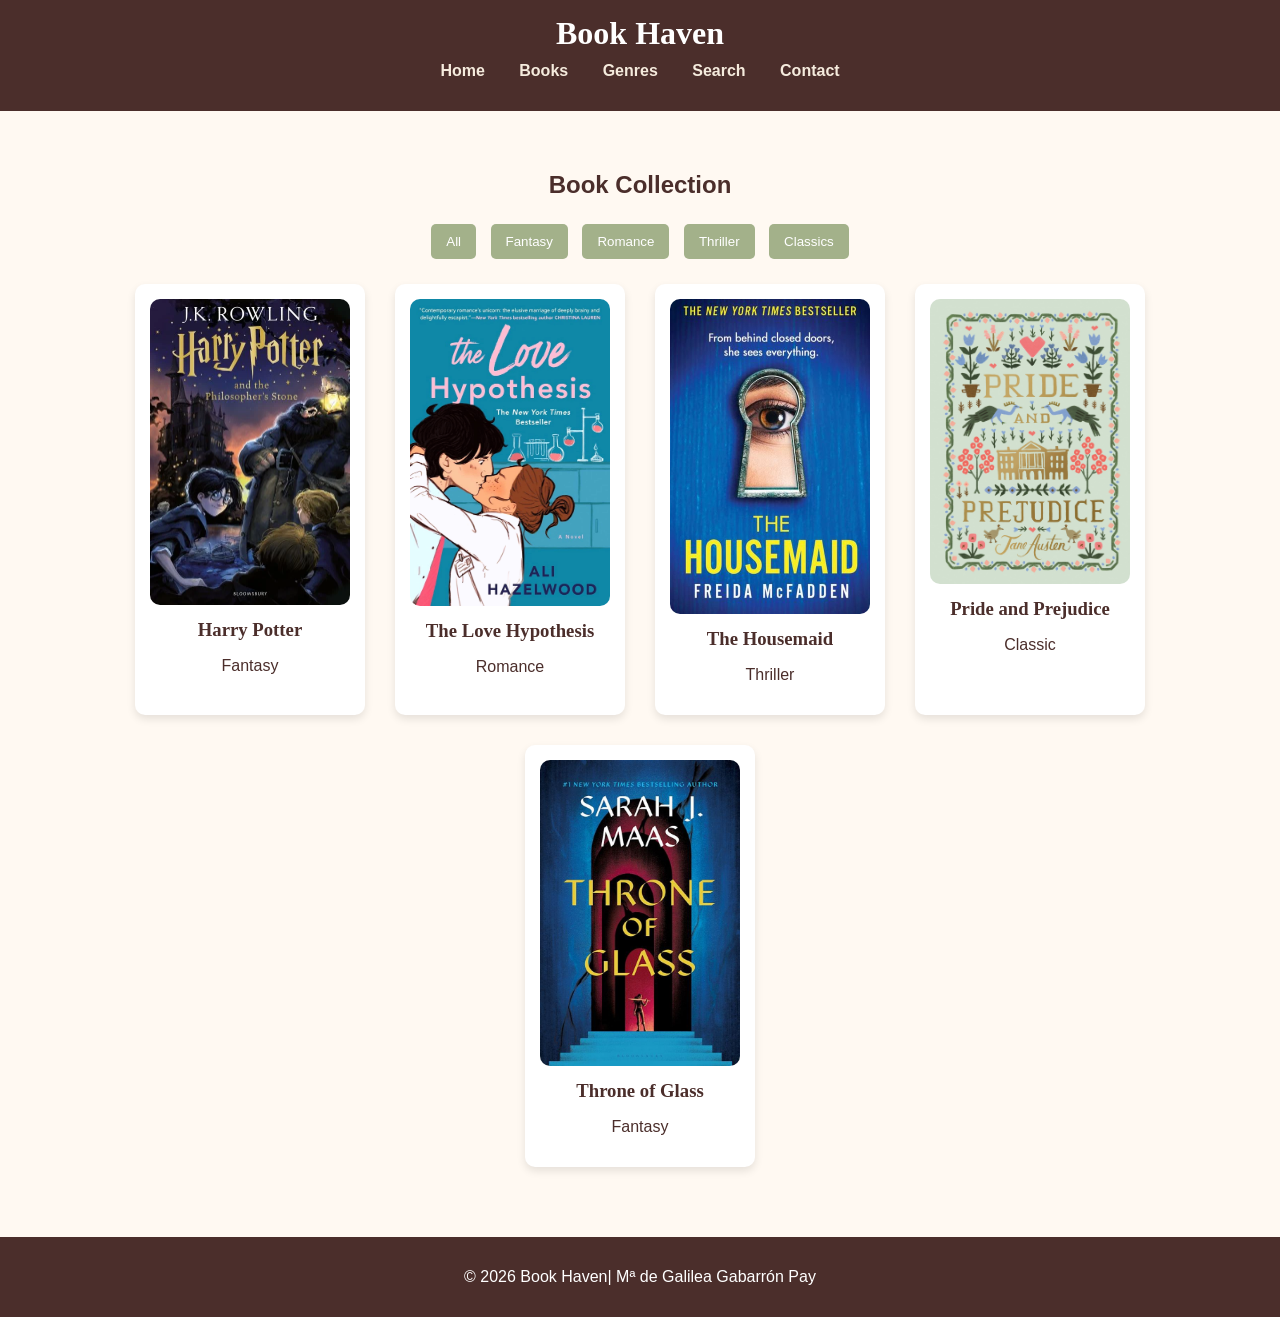
<file: books.html>
<!DOCTYPE html>
<html lang="en">
<head>
    <meta charset="UTF-8">
    <meta name="viewport" content="width=device-width, initial-scale=1.0">
    <title>Book Haven - Books</title>
    <link rel="stylesheet" href="style.css">
</head>

<body>

<header>
    <h1>Book Haven</h1>
    <nav>
        <ul>
            <li><a href="index.html">Home</a></li>
            <li><a href="books.html">Books</a></li>
            <li><a href="genres.html">Genres</a></li>
            <li><a href="search.html">Search</a></li>
            <li><a href="contact.html">Contact</a></li>
        </ul>
    </nav>
</header>

<section class="featured">
    <h2>Book Collection</h2>

    <!-- FILTER BUTTONS -->
    <div class="filters">
        <button onclick="filterBooks('all')">All</button>
        <button onclick="filterBooks('fantasy')">Fantasy</button>
        <button onclick="filterBooks('romance')">Romance</button>
        <button onclick="filterBooks('thriller')">Thriller</button>
        <button onclick="filterBooks('classic')">Classics</button>
    </div>

    <!-- BOOKS -->
    <div class="book-container">

        <div class="book fantasy">
            <img src="images/book2.webp">
            <h3>Harry Potter</h3>
            <p>Fantasy</p>
        </div>

        <div class="book romance">
            <img src="images/book4.jpg">
            <h3>The Love Hypothesis</h3>
            <p>Romance</p>
        </div>

        <div class="book thriller">
            <img src="images/book5.jpg">
            <h3>The Housemaid</h3>
            <p>Thriller</p>
        </div>

        <div class="book classic">
            <img src="images/book6.jpg">
            <h3>Pride and Prejudice</h3>
            <p>Classic</p>
        </div>

        <div class="book fantasy">
            <img src="images/book7.jpg">
            <h3>Throne of Glass</h3>
            <p>Fantasy</p>
        </div>

    </div>
</section>

<footer>
    <p>© 2026 Book Haven| Mª de Galilea Gabarrón Pay</p>
</footer>

<script src="script.js"></script>

</body>
</html>
</file>
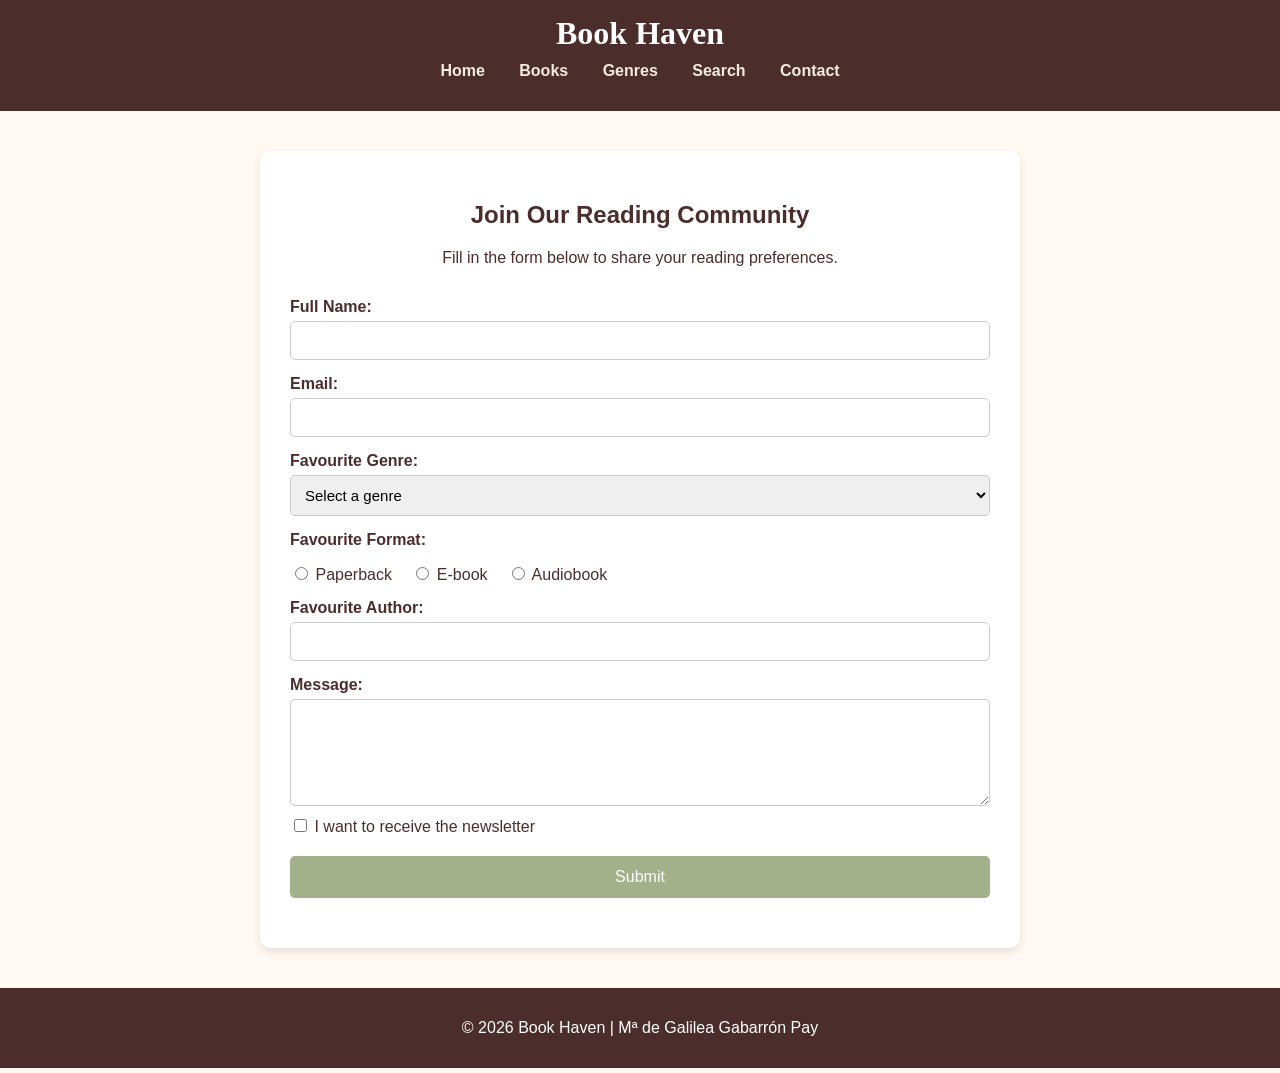
<file: contact.html>
<!DOCTYPE html>
<html lang="en">
<head>
    <meta charset="UTF-8">
    <meta name="viewport" content="width=device-width, initial-scale=1.0">
    <title>Book Haven - Contact</title>
    <meta name="description" content="Contact Book Haven and share your reading preferences.">
    <link rel="stylesheet" href="style.css">
</head>
<body>

    <header>
        <h1>Book Haven</h1>
        <nav>
            <ul>
                <li><a href="index.html">Home</a></li>
                <li><a href="books.html">Books</a></li>
                <li><a href="genres.html">Genres</a></li>
                <li><a href="search.html">Search</a></li>
                <li><a href="contact.html">Contact</a></li>
            </ul>
        </nav>
    </header>

    <section class="contact-page">
        <h2>Join Our Reading Community</h2>
        <p>Fill in the form below to share your reading preferences.</p>

        <form id="contactForm">
            <label for="fullname">Full Name:</label>
            <input type="text" id="fullname" name="fullname">

            <label for="email">Email:</label>
            <input type="text" id="email" name="email">

            <label for="genre">Favourite Genre:</label>
            <select id="genre" name="genre">
                <option value="">Select a genre</option>
                <option value="Fantasy">Fantasy</option>
                <option value="Romance">Romance</option>
                <option value="Thriller">Thriller</option>
                <option value="Classic">Classic</option>
                <option value="Science Fiction">Science Fiction</option>
            </select>

            <label>Favourite Format:</label>
            <div class="radio-group">
                <input type="radio" id="paperback" name="format" value="Paperback">
                <label for="paperback">Paperback</label>

                <input type="radio" id="ebook" name="format" value="E-book">
                <label for="ebook">E-book</label>

                <input type="radio" id="audiobook" name="format" value="Audiobook">
                <label for="audiobook">Audiobook</label>
            </div>

            <label for="author">Favourite Author:</label>
            <input type="text" id="author" name="author">

            <label for="message">Message:</label>
            <textarea id="message" name="message" rows="5"></textarea>

            <div class="checkbox-group">
                <input type="checkbox" id="newsletter" name="newsletter">
                <label for="newsletter">I want to receive the newsletter</label>
            </div>

            <button type="button" onclick="validateForm()">Submit</button>
        </form>

        <p id="formMessage"></p>
    </section>

    <footer>
        <p>© 2026 Book Haven | Mª de Galilea Gabarrón Pay</p>
    </footer>

    <script src="script.js"></script>
</body>
</html>
</file>
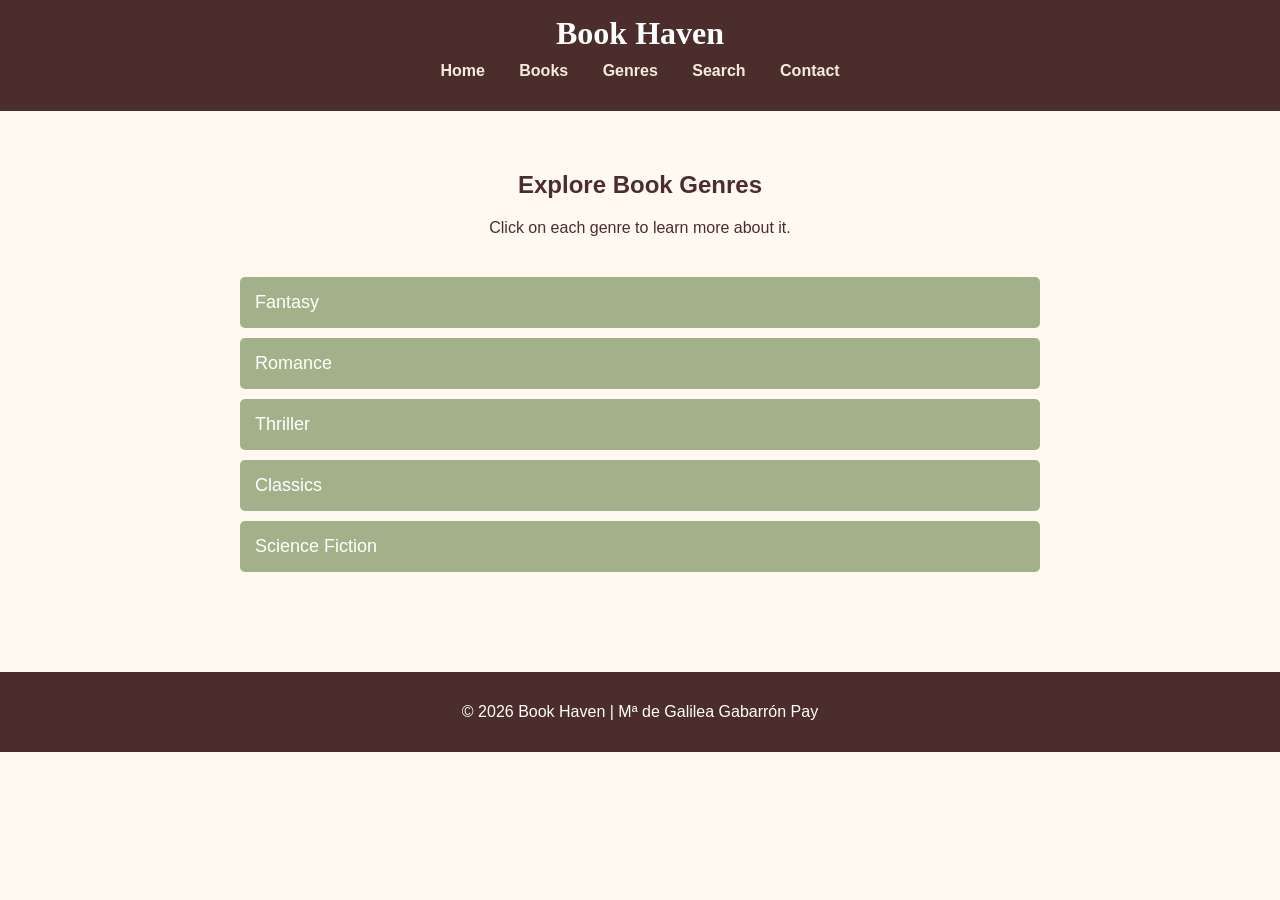
<file: genres.html>
<!DOCTYPE html>
<html lang="en">
<head>
    <meta charset="UTF-8">
    <meta name="viewport" content="width=device-width, initial-scale=1.0">
    <title>Book Haven - Genres</title>
    <meta name="description" content="Explore different book genres and find the perfect style for your next read.">
    <link rel="stylesheet" href="style.css">
</head>
<body>

    <header>
        <h1>Book Haven</h1>
        <nav>
            <ul>
                <li><a href="index.html">Home</a></li>
                <li><a href="books.html">Books</a></li>
                <li><a href="genres.html">Genres</a></li>
                <li><a href="search.html">Search</a></li>
                <li><a href="contact.html">Contact</a></li>
            </ul>
        </nav>
    </header>

    <section class="genres-page">
        <h2>Explore Book Genres</h2>
        <p>Click on each genre to learn more about it.</p>

        <div class="accordion-container">

            <button class="accordion">Fantasy</button>
            <div class="panel">
                <p>Fantasy books include magical worlds, mythical creatures, and exciting adventures. They allow readers to escape into imaginative stories.</p>
            </div>

            <button class="accordion">Romance</button>
            <div class="panel">
                <p>Romance novels focus on love, relationships, and emotional connections. They are popular for their engaging and heartfelt stories.</p>
            </div>

            <button class="accordion">Thriller</button>
            <div class="panel">
                <p>Thriller books are full of suspense, tension, and unexpected twists. They keep readers interested from beginning to end.</p>
            </div>

            <button class="accordion">Classics</button>
            <div class="panel">
                <p>Classic books are well-known literary works that remain important over time. They often explore universal themes and memorable characters.</p>
            </div>

            <button class="accordion">Science Fiction</button>
            <div class="panel">
                <p>Science fiction stories explore futuristic ideas, advanced technology, space travel, and life beyond our world.</p>
            </div>

        </div>
    </section>

    <footer>
        <p>© 2026 Book Haven | Mª de Galilea Gabarrón Pay</p>
    </footer>

    <script src="script.js"></script>
</body>
</html>
</file>
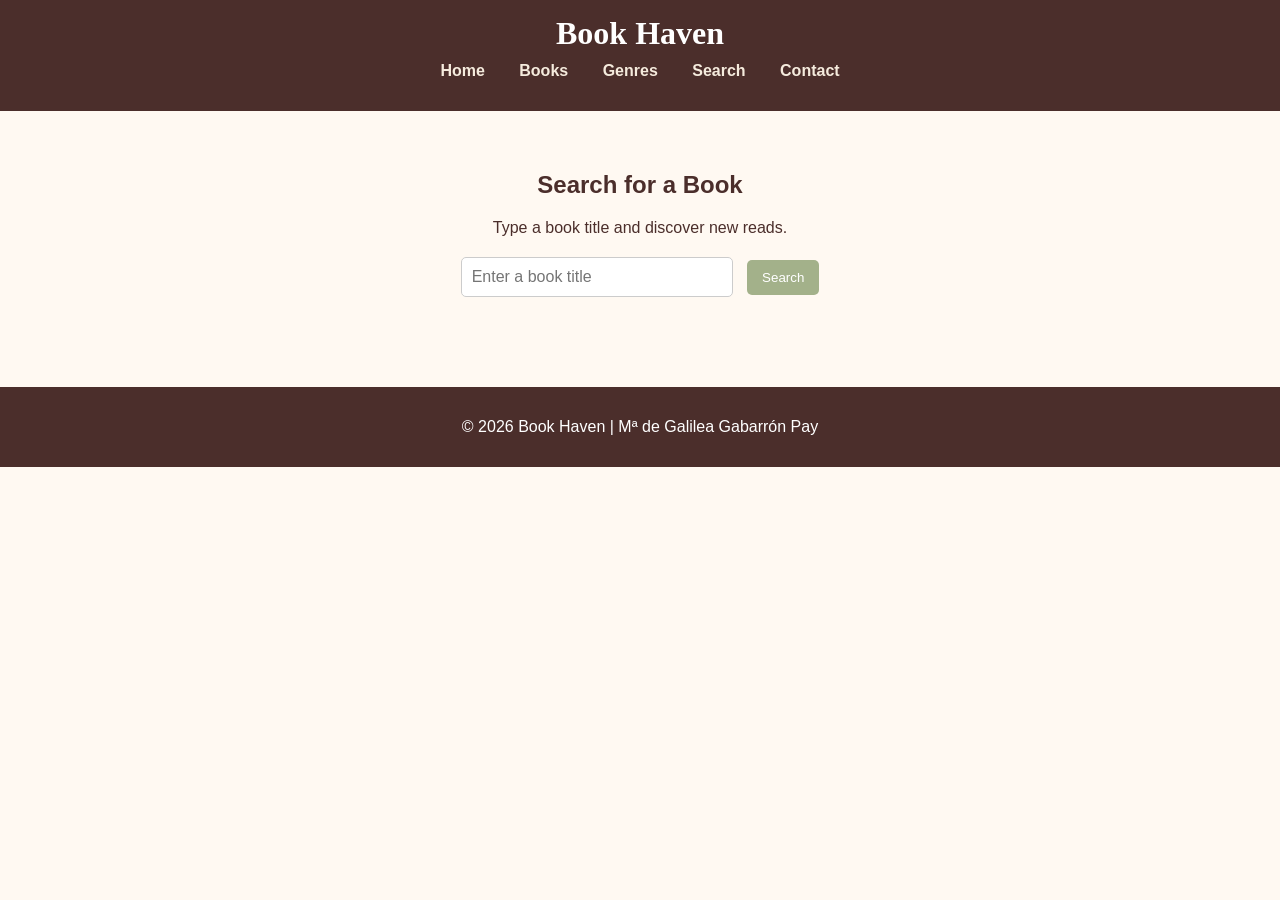
<file: search.html>
<!DOCTYPE html>
<html lang="en">
<head>
    <meta charset="UTF-8">
    <meta name="viewport" content="width=device-width, initial-scale=1.0">
    <title>Book Haven - Search</title>
    <meta name="description" content="Search for books and discover new titles at Book Haven.">
    <link rel="stylesheet" href="style.css">
</head>
<body>

    <header>
        <h1>Book Haven</h1>
        <nav>
            <ul>
                <li><a href="index.html">Home</a></li>
                <li><a href="books.html">Books</a></li>
                <li><a href="genres.html">Genres</a></li>
                <li><a href="search.html">Search</a></li>
                <li><a href="contact.html">Contact</a></li>
            </ul>
        </nav>
    </header>

    <section class="search-page">
        <h2>Search for a Book</h2>
        <p>Type a book title and discover new reads.</p>

        <div class="search-box">
            <input type="text" id="searchInput" placeholder="Enter a book title">
            <button onclick="searchBooks()">Search</button>
        </div>

        <div id="results" class="results-container"></div>
    </section>

    <footer>
        <p>© 2026 Book Haven | Mª de Galilea Gabarrón Pay</p>
    </footer>

    <script src="script.js"></script>
</body>
</html>
</file>
<file: style.css>
body {
    margin: 0;
    font-family: Arial, sans-serif;
    background-color: #FFF9F2;
    color: #4B2E2B;
}

header {
    background-color: #4B2E2B;
    color: white;
    padding: 15px;
    text-align: center;
}

header h1 {
    margin: 0;
    font-family: Georgia, serif;
}

nav ul {
    list-style: none;
    padding: 0;
    margin-top: 10px;
}

nav ul li {
    display: inline;
    margin: 0 15px;
}

nav ul li a {
    text-decoration: none;
    color: #F5EBDD;
    font-weight: bold;
}

nav ul li a:hover {
    color: #D4A373;
}

.hero {
    text-align: center;
    padding: 50px;
    background-color: #F5EBDD;
}

.hero h2 {
    font-family: Georgia, serif;
    font-size: 32px;
}

.hero button {
    background-color: #A3B18A;
    color: white;
    border: none;
    padding: 10px 20px;
    margin-top: 15px;
    cursor: pointer;
    border-radius: 5px;
}

.hero button:hover {
    background-color: #588157;
}

.featured {
    padding: 40px;
    text-align: center;
}

.book-container {
    display: flex;
    justify-content: center;
    gap: 30px;
    flex-wrap: wrap;
}

.book {
    background-color: white;
    padding: 15px;
    border-radius: 10px;
    width: 200px;
    box-shadow: 0 4px 8px rgba(0, 0, 0, 0.1);
}

.book img {
    width: 100%;
    border-radius: 10px;
}

.book h3 {
    margin: 10px 0 5px 0;
    font-family: Georgia, serif;
}

footer {
    background-color: #4B2E2B;
    color: white;
    text-align: center;
    padding: 15px;
    margin-top: 30px;
}

@media (max-width: 768px) {
    nav ul li {
        display: block;
        margin: 10px 0;
    }

    .book-container {
        flex-direction: column;
        align-items: center;
    }
}
.filters {
    margin-bottom: 20px;
}

.filters button {
    background-color: #A3B18A;
    color: white;
    border: none;
    padding: 10px 15px;
    margin: 5px;
    cursor: pointer;
    border-radius: 5px;
}

.filters button:hover {
    background-color: #588157;
}
/* GENRES PAGE */
.genres-page {
    text-align: center;
    padding: 40px 20px;
}

.accordion-container {
    max-width: 800px;
    margin: 30px auto;
    text-align: left;
}

.accordion {
    background-color: #A3B18A;
    color: white;
    cursor: pointer;
    padding: 15px;
    width: 100%;
    border: none;
    outline: none;
    text-align: left;
    font-size: 18px;
    margin-top: 10px;
    border-radius: 5px;
}

.accordion:hover {
    background-color: #588157;
}

.panel {
    background-color: white;
    display: none;
    padding: 15px;
    border-radius: 5px;
    margin-top: 5px;
    box-shadow: 0 4px 8px rgba(0, 0, 0, 0.1);
}
.search-page {
    text-align: center;
    padding: 40px 20px;
}

.search-box {
    margin: 20px 0;
}

.search-box input {
    padding: 10px;
    width: 250px;
    max-width: 80%;
    border: 1px solid #ccc;
    border-radius: 5px;
    font-size: 16px;
}

.search-box button {
    background-color: #A3B18A;
    color: white;
    border: none;
    padding: 10px 15px;
    margin-left: 10px;
    cursor: pointer;
    border-radius: 5px;
}

.search-box button:hover {
    background-color: #588157;
}

.results-container {
    display: flex;
    flex-wrap: wrap;
    justify-content: center;
    gap: 20px;
}

.result-book {
    background-color: white;
    width: 220px;
    padding: 15px;
    border-radius: 10px;
    box-shadow: 0 4px 8px rgba(0, 0, 0, 0.1);
}

.result-book img {
    width: 100%;
    border-radius: 8px;
}

.result-book h3 {
    font-size: 18px;
    margin: 10px 0 5px 0;
    font-family: Georgia, serif;
}

.result-book p {
    font-size: 14px;
}

.contact-page {
    max-width: 700px;
    margin: 40px auto;
    background-color: white;
    padding: 30px;
    border-radius: 10px;
    box-shadow: 0 4px 8px rgba(0, 0, 0, 0.1);
}

.contact-page h2,
.contact-page p {
    text-align: center;
}

form {
    display: flex;
    flex-direction: column;
}

form label {
    margin-top: 15px;
    margin-bottom: 5px;
    font-weight: bold;
}

form input[type="text"],
form select,
form textarea {
    padding: 10px;
    border: 1px solid #ccc;
    border-radius: 5px;
    font-size: 15px;
}

.radio-group,
.checkbox-group {
    margin-top: 10px;
}

.radio-group label,
.checkbox-group label {
    font-weight: normal;
    margin-right: 15px;
}

form button {
    background-color: #A3B18A;
    color: white;
    border: none;
    padding: 12px;
    margin-top: 20px;
    cursor: pointer;
    border-radius: 5px;
    font-size: 16px;
}

form button:hover {
    background-color: #588157;
}

#formMessage {
    text-align: center;
    margin-top: 20px;
    font-weight: bold;
}
.audio {
    text-align: center;
    padding: 40px;
    background-color: #F5EBDD;
}

.audio audio {
    display: block;
    margin: 20px auto;
    width: 300px;
    max-width: 90%;
}
.video {
    text-align: center;
    padding: 40px;
}

.video video {
    width: 400px;
    max-width: 90%;
    border-radius: 10px;
    margin-top: 15px;
}
</file>
